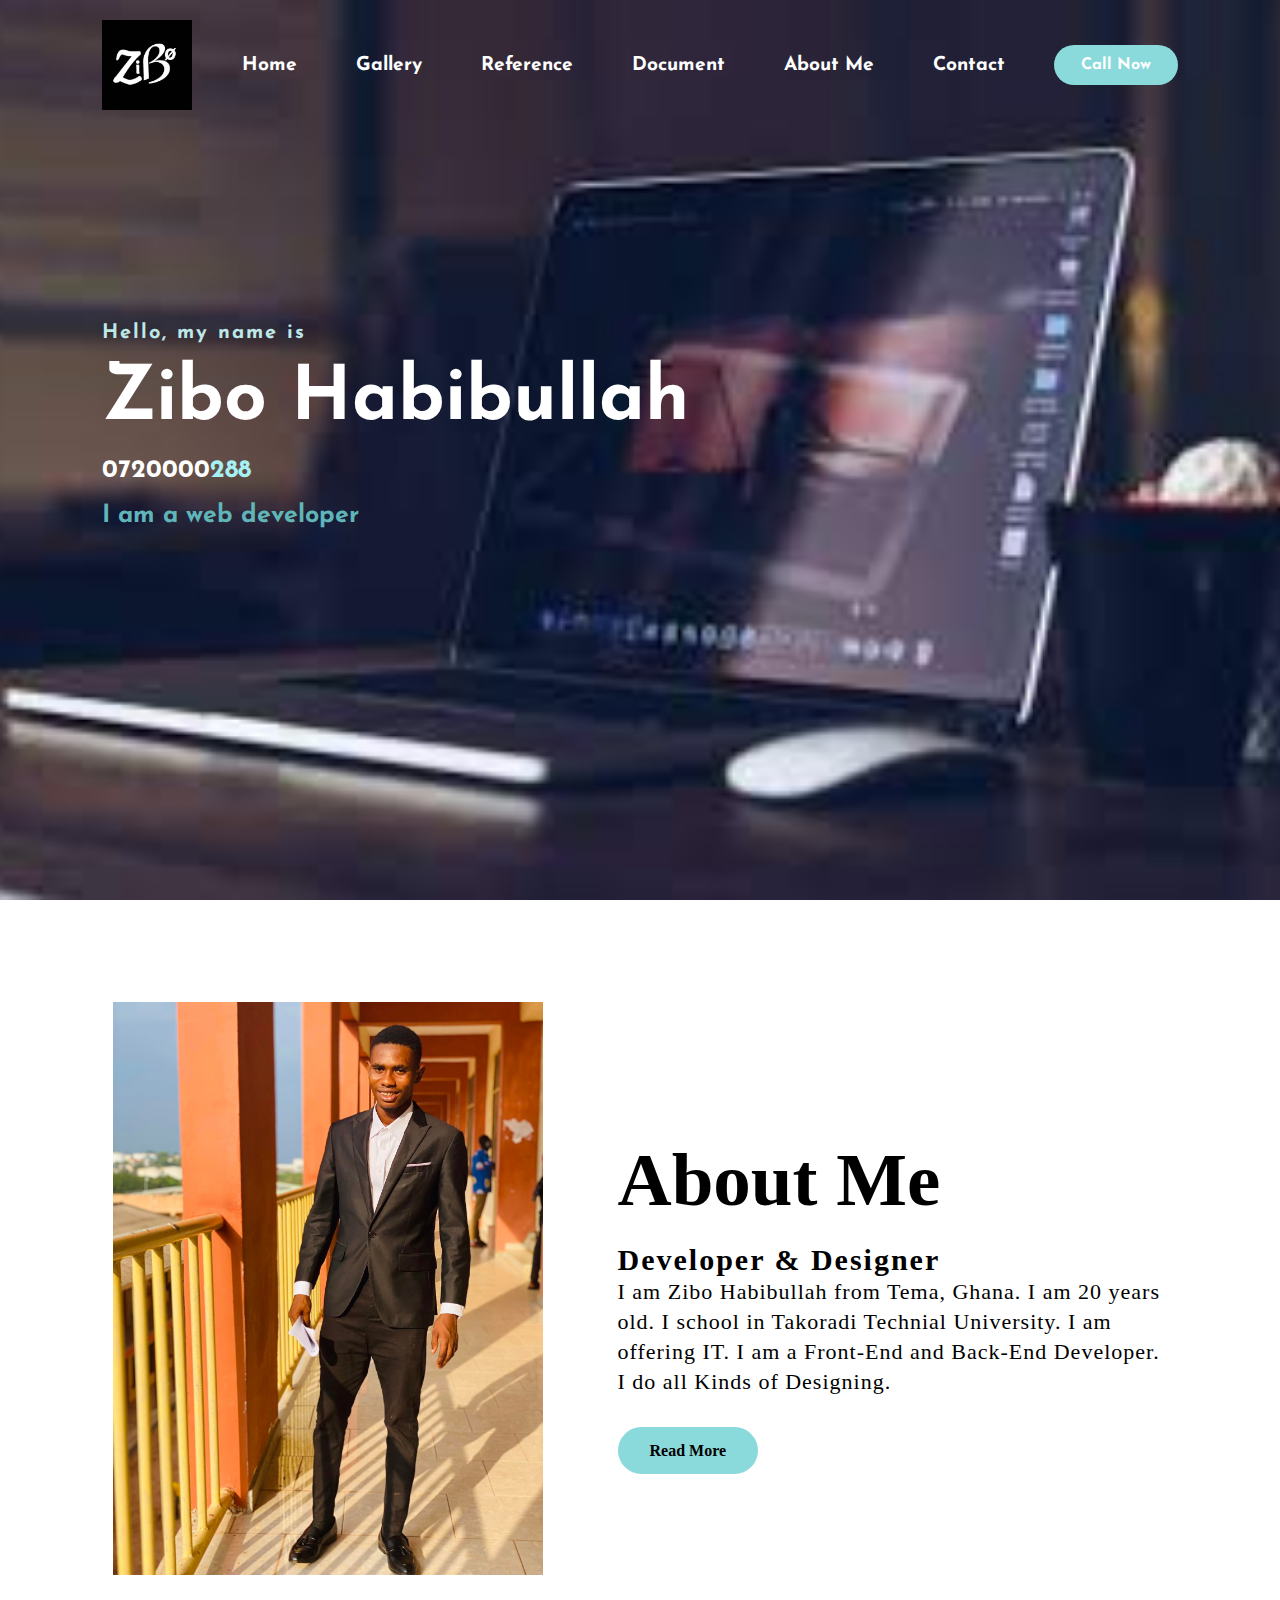
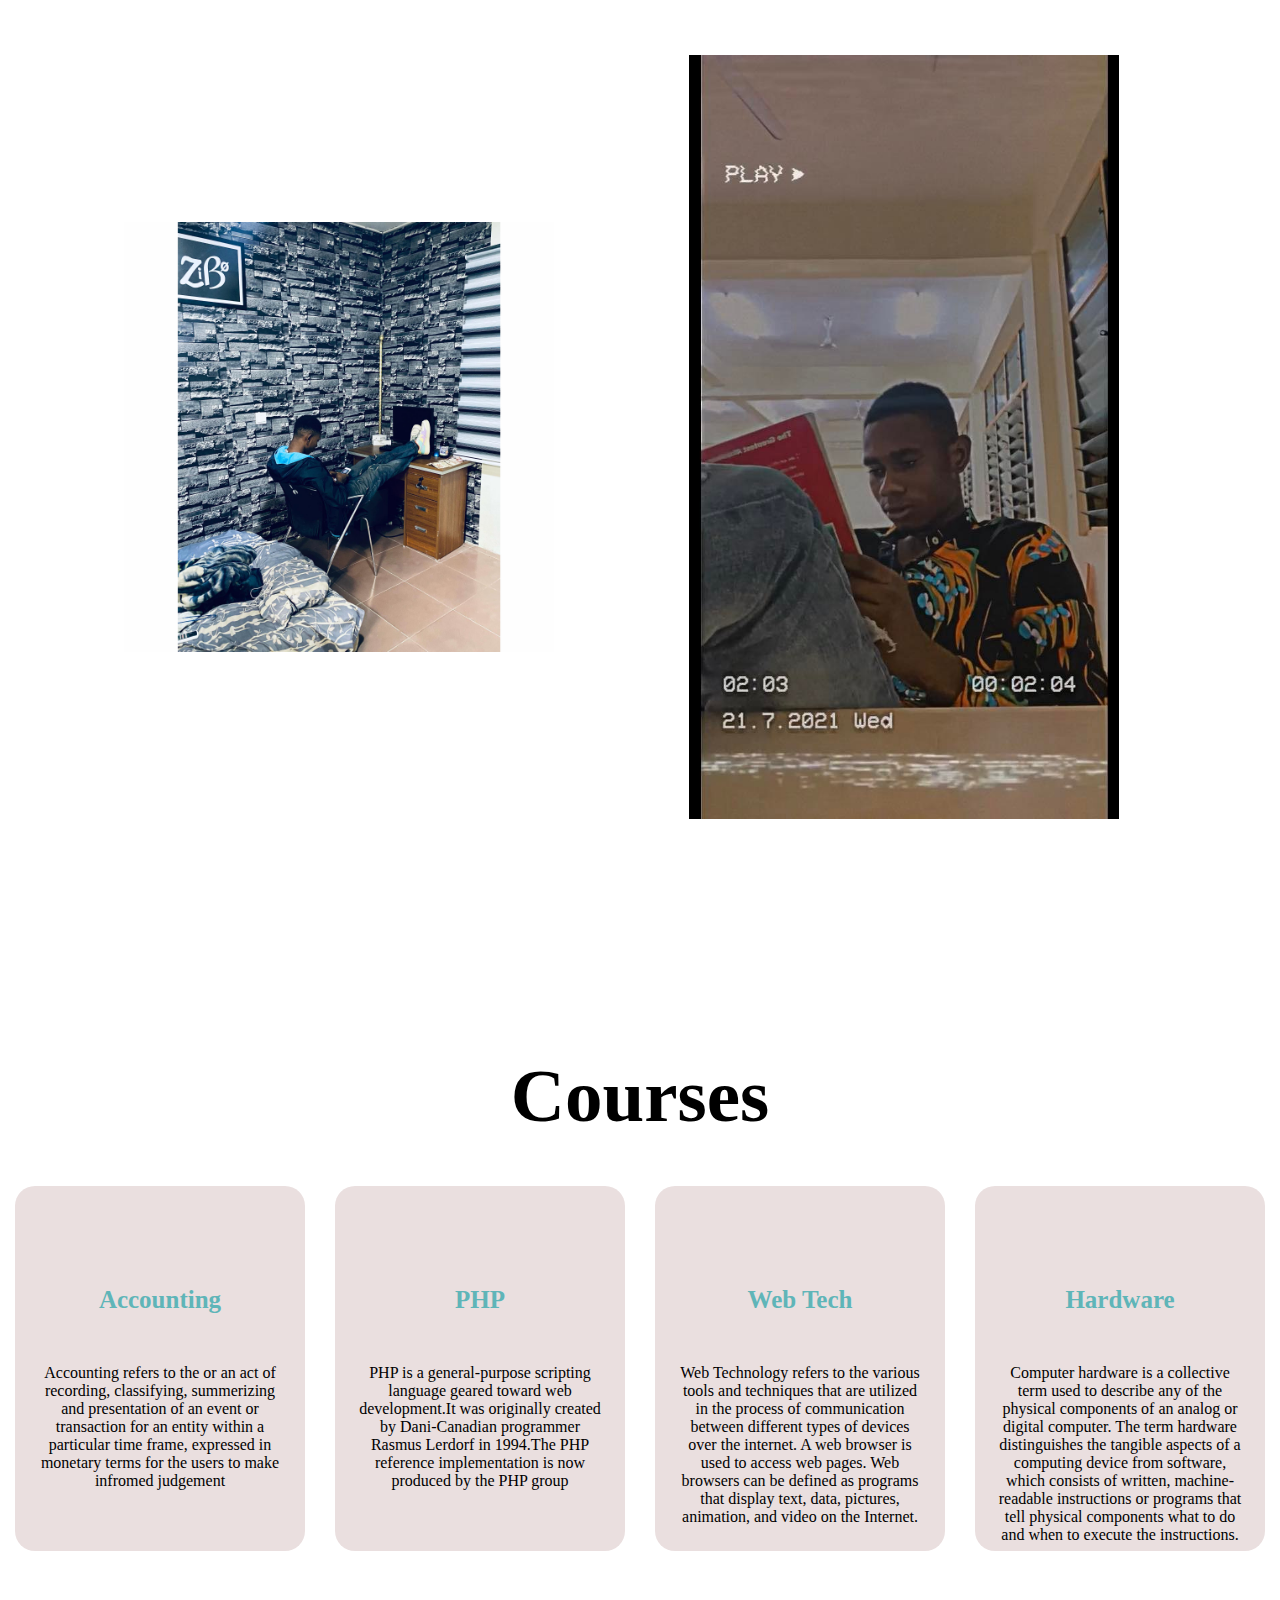
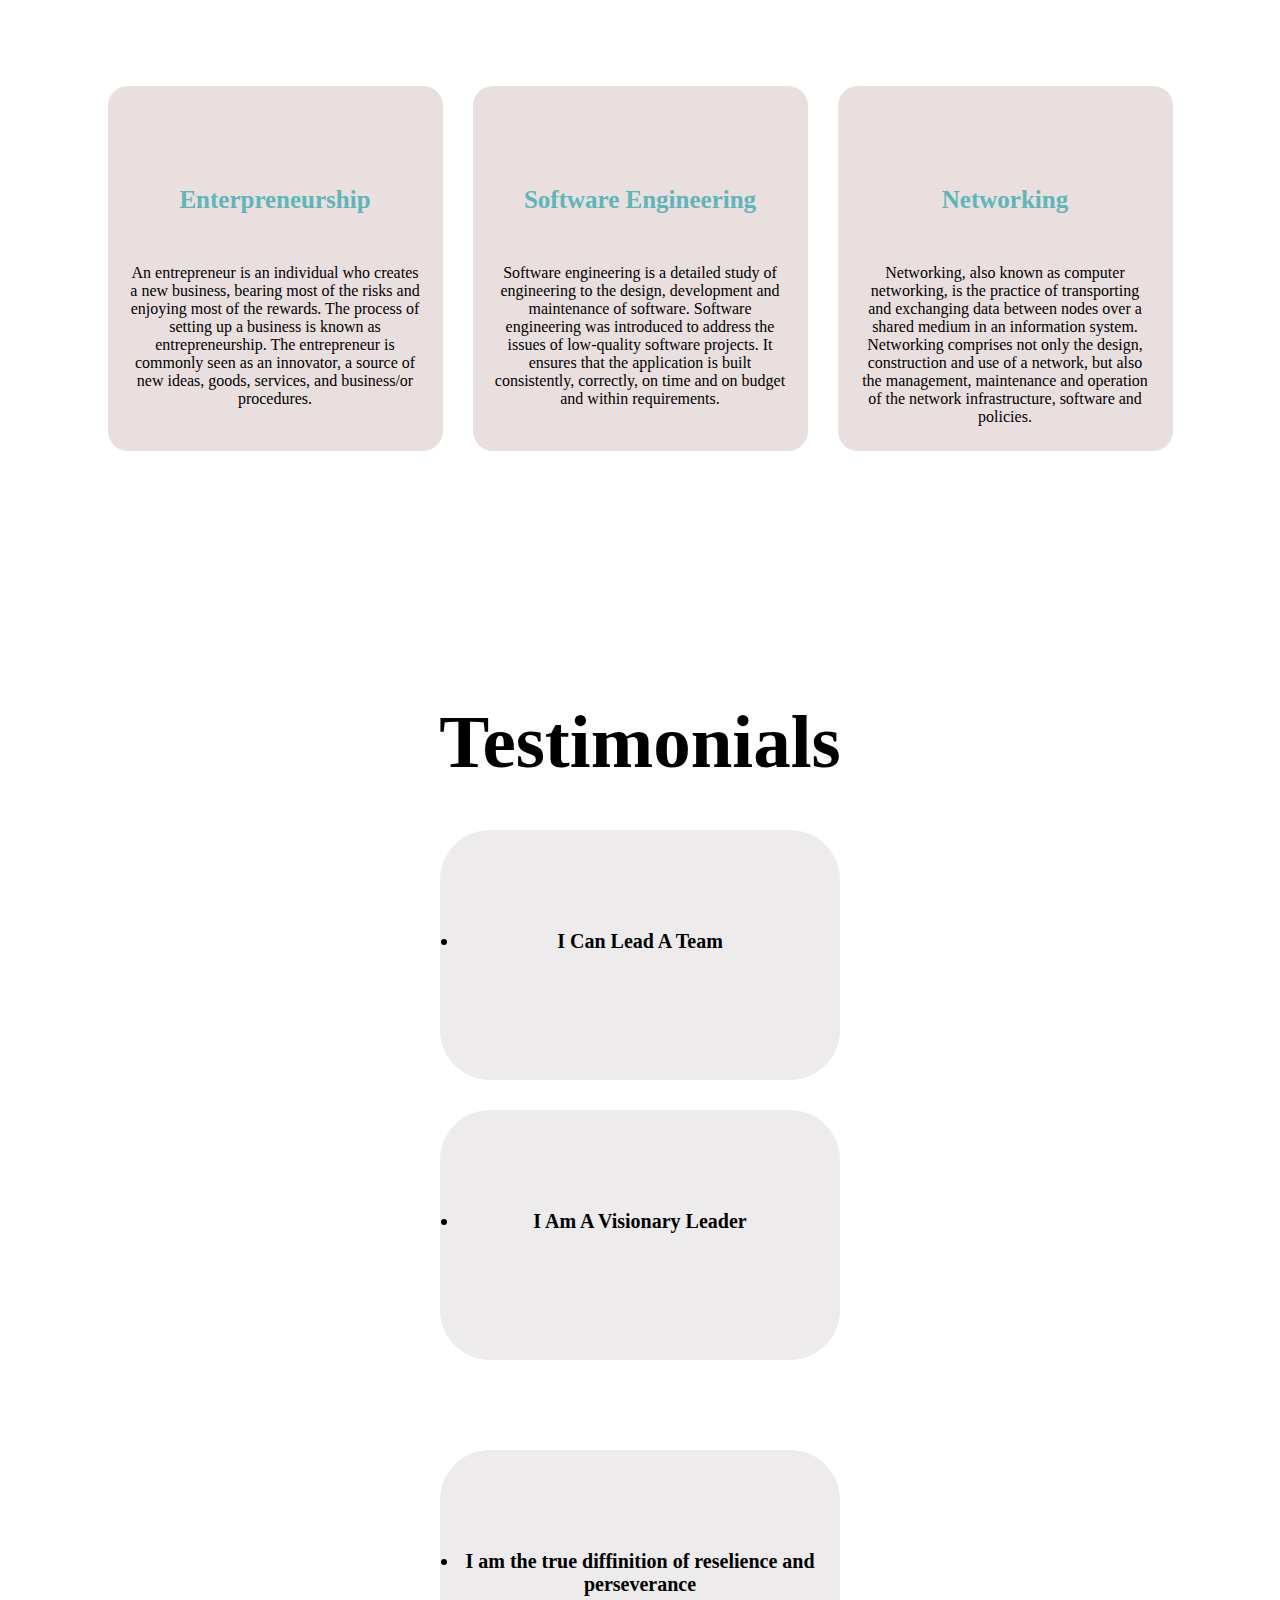
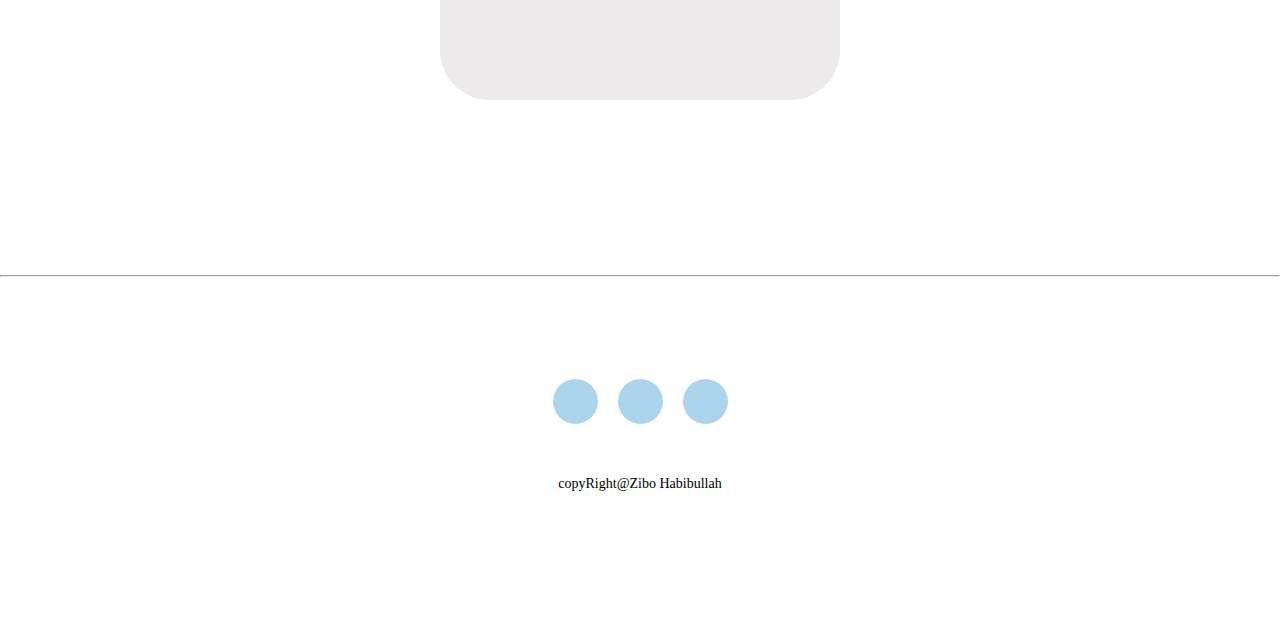
<file: index.html>
<!DOCTYPE html>
<html lang="en">
<head>
    <meta charset="UTF-8">
    <meta http-equiv="X-UA-Compatible" content="IE=edge">
    <meta name="viewport" content="width=device-width, initial-scale=1.0">
    <title>Document</title>
    <link rel="preconnect" href="https://fonts.googleapis.com">
<link rel="preconnect" href="https://fonts.gstatic.com" crossorigin>
<link href="https://fonts.googleapis.com/css2?family=Josefin+Sans:wght@700&display=swap" rel="stylesheet">
<link rel="stylesheet" href="https://cdnjs.cloudflare.com/ajax/libs/font-awesome/5.15.3/css/all.min.css" integrity="sha512-iBBXm8fW90+nuLcSKlbmrPcLa0OT92xO1BIsZ+ywDWZCvqsWgccV3gFoRBv0z+8dLJgyAHIhR35VZc2oM/gI1w==" crossorigin="anonymous" referrerpolicy="no-referrer" />
<link rel="stylesheet" type="text/css" href="css/style.css">
</head>
<body>
    
        <div class="hero">
        <nav>
            <img class="logo" src="logo/logo.jpg"  alt="logo">
            <ul>
                <li><a href="index.html">Home</a></li>
                <li><a href="gallery.html">Gallery</a></li>
                <li><a href="reference.html">Reference</a></li>
                <li><a href="document.html">Document</a></li>
                 <li><a href="aboutme.html">About Me</a></li>
                <li><a href="contact.html">Contact</a></li>

            </ul>
            <a href="tel:0559577725" class="btn">Call Now</a>

        </nav>
    
        <div class="content">
            <h4>Hello, my name is</h4>
            <h1>Zibo Habibullah</h1>
            <h2>0720000<span>288</span></h2>
            <h3>I am a web developer</h3>

            <div class="newslatter">


            </div>
        </div>
    </div>
  
   <section class="about">
    <div class="main">
        <img src="logo/work2.jpg" alt="pic-in-school" >
        
        <div class="about-text">
            <h2>About Me</h2>
            <h5>Developer & Designer</h5>
            <p>I am Zibo Habibullah from Tema, Ghana. I am 20 years old. I school in Takoradi Technial
                 University. I am offering IT. I am a Front-End and Back-End Developer. I do all Kinds of
                 Designing. </p>
                 <a href="aboutme.html">Read More</a>
        </div>
    </div>
    <div class="main">
        <div class="top">
        <img src="logo/work3.jpg" alt="pic-in-office">
        </div>
        <div class="top">
            <img src="logo/work1.jpg" alt="pic-at-school">
        </div>
    </div>
    
   </section>
   <!--Course Content Start-->
   <div class="course">
        <div class="title">
            <h2>Courses</h2>
        </div>
        <div class="box">
            <div class="card">
                <h3>Accounting</h3>
                <div class="pra">
                    <p>Accounting refers to the or an act of recording, classifying, summerizing and presentation
                        of an event or transaction for an entity within a particular time frame, expressed in monetary terms for 
                        the users to make infromed judgement
                    </p>

                </div>
            </div>

            <div class="card">
                <h3>PHP</h3>
                <div class="pra">
                    <p>PHP is a general-purpose scripting language geared toward web development.It was originally created by Dani-Canadian
                     programmer Rasmus Lerdorf in 1994.The PHP reference implementation is now produced by the PHP group</p>

                </div>
            </div>

            <div class="card">
                <h3>Web Tech</h3>
                <div class="pra">
                    <p>Web Technology refers to the various tools and techniques that are utilized in the process of communication between 
                        different types of devices over the internet. A web browser is used to access web pages. Web browsers can be defined
                         as programs that display text, data, pictures, animation, and video on the Internet.
                    </p>

                </div>
            </div>

            <div class="card">
                <h3>Hardware</h3>
                <div class="pra">
                    <p>Computer hardware is a collective term used to describe any of the physical components of an analog or
                         digital computer. The term hardware distinguishes the tangible aspects of a computing device from software,
                          which consists of written, machine-readable instructions or programs that tell physical components what to do
                           and when to execute the instructions.</p>

                </div>
            </div>

        </div>
        <div class="course">
            
            <div class="box">
                <div class="card">
                    <h3>Enterpreneurship</h3>
                    <div class="pra">
                        <p>An entrepreneur is an individual who creates a new business, bearing most of the risks and enjoying most of
                             the rewards. The process of setting up a business is known as entrepreneurship. The entrepreneur is
                              commonly seen as an innovator, a source of new ideas, goods, services, and business/or procedures.
                        </p>
    
                    </div>
                </div>
    
                <div class="card">
                    <h3>Software Engineering</h3>
                    <div class="pra">
                        <p>Software engineering is a detailed study of engineering to the design, development and maintenance of software.
                             Software engineering was introduced to address the issues of low-quality software projects. It ensures that the 
                             application is built consistently, correctly, on time and on budget and within requirements. </p>
    
                    </div>
                </div>
    
                <div class="card">
                    <h3>Networking</h3>
                    <div class="pra">
                        <p>
                             Networking, also known as computer networking, is the practice of transporting and exchanging data between
                             nodes over a shared medium in an information system. Networking comprises not only the design, construction
                              and use of a network, but also the management, maintenance and operation of the network infrastructure,
                               software and policies.
                        </p>
    
                    </div>
                </div>
    
                
    
            </div>

   </div>
   <section class="testimonials">
    <h2 class="name">Testimonials</h2>
    <div class="appear">
        <div class="paper">
            <div class="sentence">
                <p>
                   
                  <li>  I Can Lead A Team</li>
                   
                    
                </p>
            </div>
        </div>

        <div class="paper">
            <div class="sentence">
                <p>
                    
                     <li>I Am A Visionary Leader</li>
                   
                  
                   
                </p>
            </div>
        </div>
    </div>
    <div class="appear">
        <div class="paper">
            <div class="sentence">
                <p>
                    
                 <li>  I am the true diffinition of reselience and perseverance</li>
                    
                </p>
            </div>
        </div>
        </div>

   </section>
   <hr>
   <!--Footer start-->
   <footer>
    
    <div class="social">
        <a href="https://web.facebook.com/profile.php?id=100072067328284" target="_blank"><i class="fab fa-facebook-f"></i></a>
        <a href="https://www.instagram.com/zibo653/" target="_blank"><i class="fab fa-instagram"></i></a>
        <a href="https://twitter.com/HabibZibo" target="_blank"><i class="fab fa-twitter"></i></a>
    </div>
    <p class="end">copyRight@Zibo Habibullah</p>
   </footer>
</body>
</html>
</file>
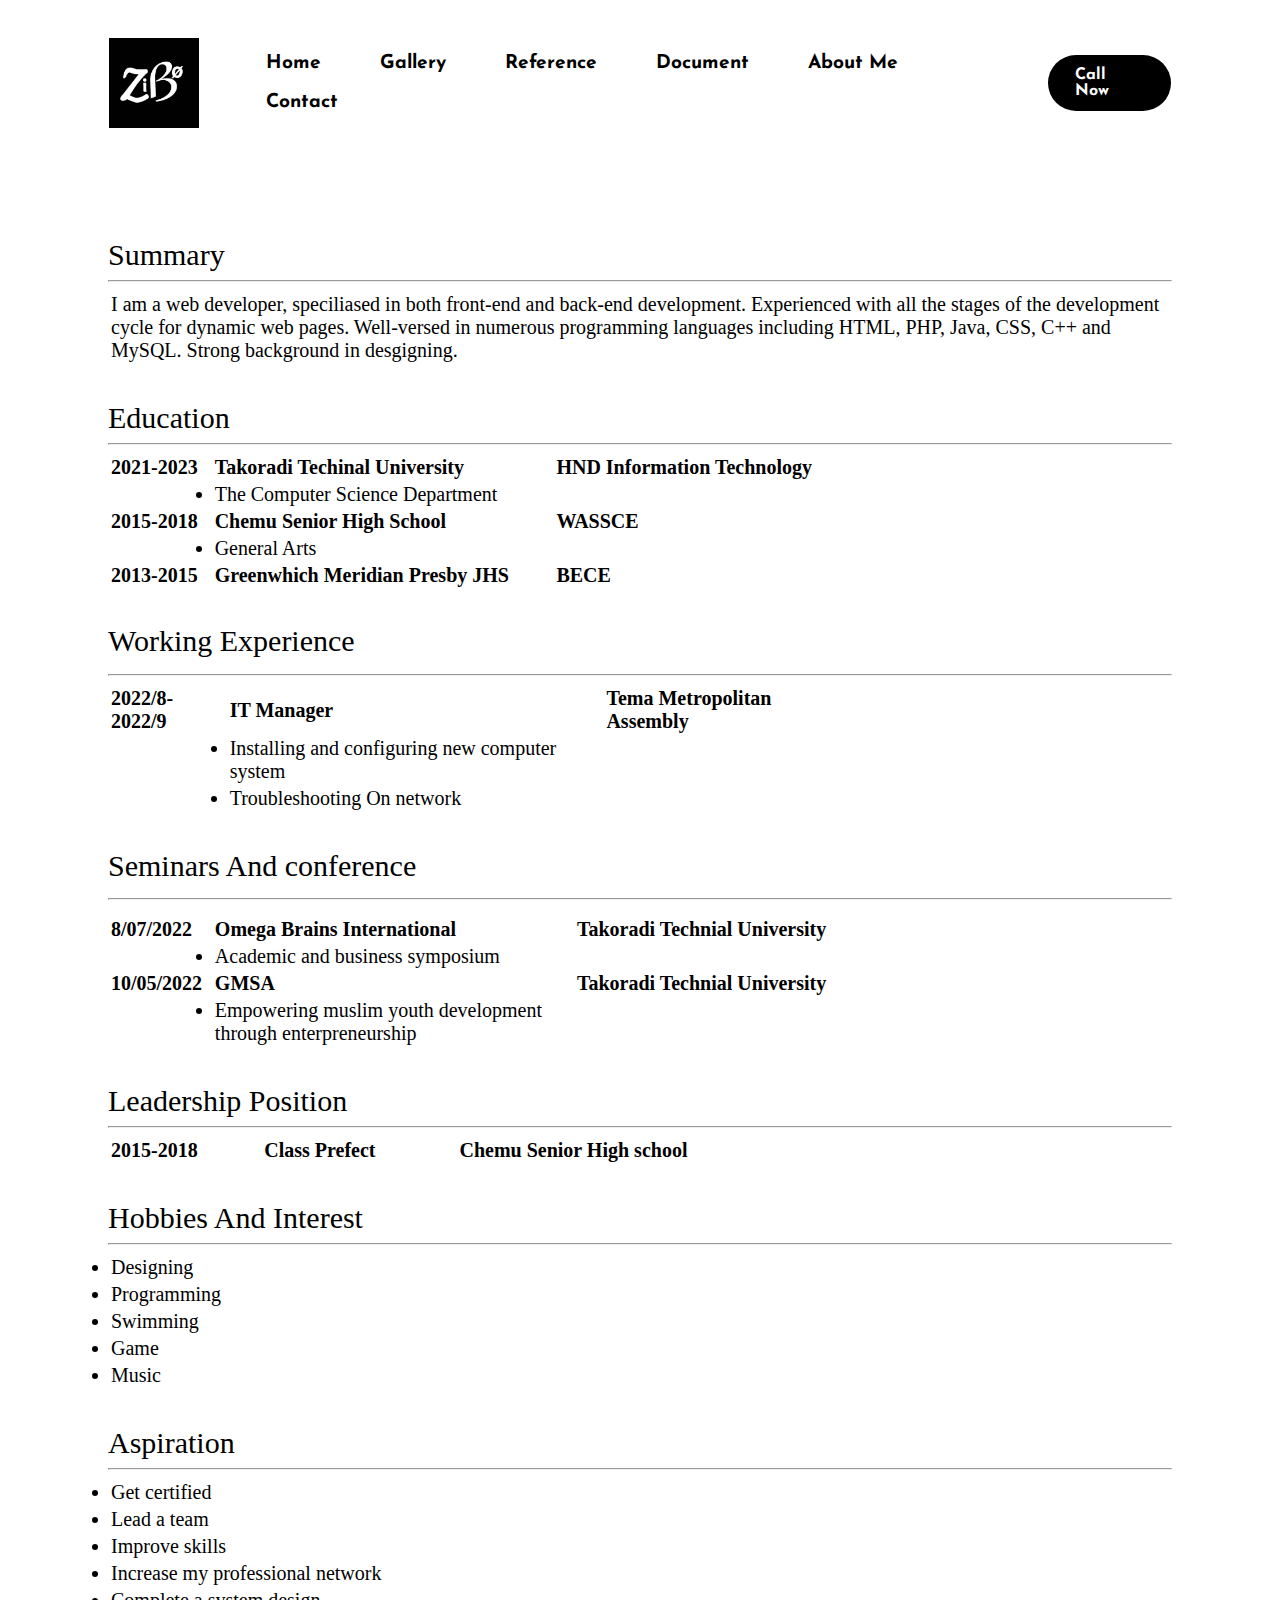
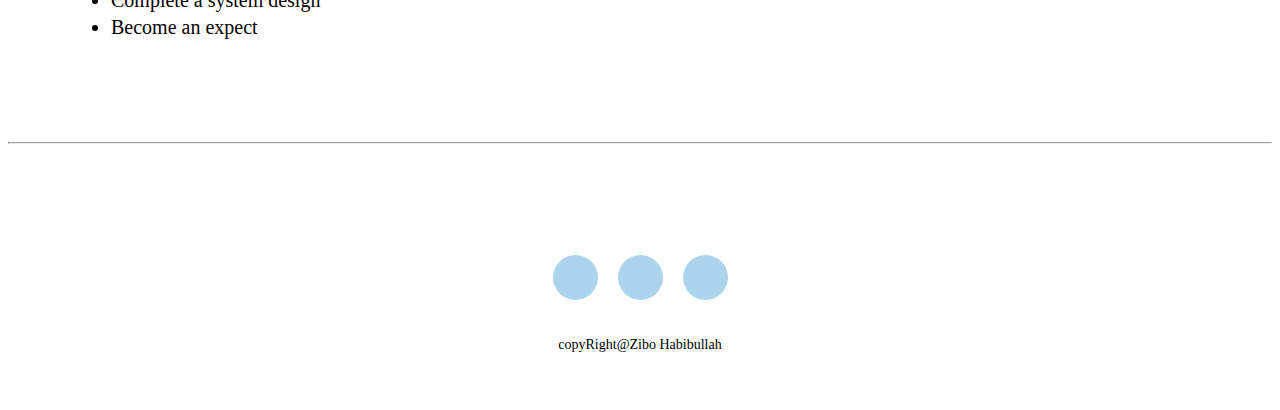
<file: aboutme.html>
<!DOCTYPE html>
<html lang="en">
<head>
    <meta charset="UTF-8">
    <meta http-equiv="X-UA-Compatible" content="IE=edge">
    <meta name="viewport" content="width=device-width, initial-scale=1.0">
    <title>Document</title>
    <link rel="preconnect" href="https://fonts.googleapis.com">

    <link href="https://fonts.googleapis.com/css2?family=Josefin+Sans:wght@700&display=swap" rel="stylesheet">
    <link rel="preconnect" href="https://fonts.gstatic.com" crossorigin>

    <style>
        footer{
    position:relative;
    width:100%;
    height:250px;
   
    display:flex;
    flex-direction:column;
    align-items:center;
    justify-content:center;
}
.social{
    display:flex;

}
.social a{
    width:45px;
    height:45px;
    display:flex;
    align-items: center;
    justify-content:center;
    background: rgb(172, 213, 237);
    border-radius: 50%;
    margin:22px 10px;
    color:black;
    text-decoration: none;
    font-size: 20px; 
}
.social a:hover{
    transform: scale(1.3);
    transition: .3s;
}
.end{
    position:absolute;
    bottom:35px;
    font-size: 14px;
}
        
        table{
            font-size: 20px;
        }
        .topic{
            font-size:30px;
        }
        section{
            margin: 100px;
     }    
    
    .logo{
    width: 90px;
}
.hero{

    width:100%;
   font-family:'Josefin Sans', sans-serif;
   
}
nav{
    display:flex;
    align-items: center;
    justify-content:space-between;
    padding-top:20px;
    padding-left:8%;
    padding-right:8%;
   
}
nav ul li{
    list-style-type: none;
    display:inline-block;
    padding:10px 25px;
    
}
nav ul li a{
    color:black;
    text-decoration: none;
    font-weight: bold;
    text-transform: capitalize;
    font-size: larger;
    border: 2px solid transparent;
   
}
nav ul li a:hover{
    color:#b1d9d9;
    transition: .4s;
    
}
.btn{
    background-color:black ;
    color:white;
    text-decoration: none;
    border:2px solid transparent;
    font-weight:bold;
    padding:10px 25px;
    border-radius: 30px;
    transition: transfrom .4s;
}
.btn:hover{
    transform: scale(1.2);
}
</style>
</head>
<body>
    <div class="hero">
        <nav>
            <img class="logo" src="logo/logo.jpg"  alt="logo">
            <ul>
                <li><a href="index.html">Home</a></li>
                <li><a href="gallery.html">Gallery</a></li>
                <li><a href="reference.html">Reference</a></li>
                <li><a href="document.html">Document</a></li>

                <li><a href="aboutme.html">About Me</a></li>
                <li><a href="contact.html">Contact</a></li>

            </ul>
            <a href="tel:0559577725" class="btn">Call Now</a>

        </nav>
    </div>
    <section>
        <div class="topic">Summary</div>
        <hr>
        <table>
            <tr>
                <td>
                    I am a web developer, speciliased in both front-end and back-end development.
                    Experienced with all the stages of the development cycle for dynamic web pages.
                    Well-versed in numerous programming languages including HTML, PHP, Java, CSS,
                    C++ and MySQL. Strong background in desgigning.

                </td>
            </tr>
        </table>
        <br>
        <br>
        <div class="topic">Education</div>
        <hr>
        <table border="0" width="70%">
            <tr>
            <td><b>2021-2023</b></td>
            <td colspan="2"><b>Takoradi Techinal University</b></td>
            <td><b>HND Information Technology</b></td>
           
            </tr>
            <tr>
                <td></td>
                <td colspan="2">
                   <li> The Computer Science Department</li>
                </td>
            </tr>
           
            <tr>
                <td><b>2015-2018</b></td>
                <td colspan="2"><b>Chemu Senior High School</b></td>
                <td><b>WASSCE</b></td>
            </tr>
            <tr>
                <td></td>
                <td colspan="2"><li>General Arts</li></td>
                
            </tr>
            <tr>
                <td><b>2013-2015</b></td>
                <td colspan="2"><b>Greenwhich Meridian Presby JHS</b></td>
                <td><b>BECE</b></td>
            </tr>
        </table>
        <br>
       
        <p>
            <div class="topic">Working Experience</div>
        </p>
       <hr>
       <table border="0" width="70%">
        <tr>
            <td><b>2022/8-2022/9</b></td>
            <td colspan="2"><b>IT Manager</b></td>
            <td><b>Tema Metropolitan Assembly</b></td>
          </tr>
          <tr>
            <td></td>
            <td colspan="2">
               <li>Installing and configuring new computer system</li>
             </td>
        </tr>
        <tr>
            <td></td>
            <td colspan="2">
               <li>Troubleshooting On network</li>
             </td>
        </tr>
     </table>
     <br>
     <br>
     <div class="topic">
        Seminars And conference
        <hr>
     </div>
     <table border="0" width="70%">
        <tr>
            <td><b>8/07/2022</b></td>
            <td colspan="2"><b>Omega Brains International</b></td>
            <td><b>Takoradi Technial University</b></td>
        </tr>
        <tr>
            <td></td>
            <td><li>Academic and business symposium</li></td>
        </tr>
        <tr>
            <td><b>10/05/2022</b></td>
            <td colspan="2"><b>GMSA</b></td>
            <td><b>Takoradi Technial University</b></td>
        </tr>
        <tr>
            <td></td>
            <td><li>Empowering muslim youth development<br>
            through enterpreneurship</li></td>
        </tr>
       
     </table>
     <br>
     <br>
     <div class="topic"> Leadership Position</div>
     <hr>
     <table border="0" width="70%">
        <tr>
            <td><b>2015-2018</b></td>
            <td colspan="2"><b>Class Prefect</b></td>
            <td><b>Chemu Senior High school</b></td>
        </tr>
     </table>
     <br>
     <br>
     <div class="topic">Hobbies And Interest</div>
     <hr>
     <table border="0" width="70%">
        <tr>
            <td colspan=""><li>Designing</li> </td>
        </tr>
        <tr>
            <td colspan=""><li>Programming</li> </td>
        </tr>
        <tr>
            <td colspan=""><li>Swimming</li> </td>
        </tr>
        <tr>
            <td colspan=""><li>Game</li> </td>
        </tr> <tr>
            <td colspan=""><li>Music</li> </td>
        </tr>
     </table>
     <br>
     <br>
     <div class="topic">
        Aspiration
     </div>
     <hr>
     <table>
        <tr>
            <td><li>Get certified</li></td>
        </tr>
        <tr>
            <td><li>Lead a team</li></td>
        </tr>
        <tr>
            <td><li>Improve skills</li></td>
        </tr>
        <tr>
            <td><li>Increase my professional network</li></td>
        </tr>
        <tr>
            <td><li>Complete a system design</li></td>
        </tr>
        <tr>
            <td><li>Become an expect</li></td>
        </tr>
     </table>
      
    </section>
    <hr>
    <!--Footer start-->
    <footer>
     
     <div class="social">
         <a href="https://web.facebook.com/profile.php?id=100072067328284" target="_blank"><i class="fab fa-facebook-f"></i></a>
         <a href="https://www.instagram.com/zibo653/" target="_blank"><i class="fab fa-instagram"></i></a>
         <a href="https://twitter.com/HabibZibo" target="_blank"><i class="fab fa-twitter"></i></a>
     </div>
     <p class="end">copyRight@Zibo Habibullah</p>
    </footer>

    

</body>
</html>
</file>
<file: css/style.css>
*{
    padding:0;
    margin:0;
    box-sizing: border-box;

    
}
.logo{
    width: 90px;
}
.hero{
    height:100vh;
    width:100%;
   font-family:'Josefin Sans', sans-serif;
   background-image: url(../logo/3.jpg);
   background-size:cover;
   background-position:center;
   background-repeat:no-repeat;
}
nav{
    display:flex;
    align-items: center;
    justify-content:space-between;
    padding-top:20px;
    padding-left:8%;
    padding-right:8%;
   
}
nav ul li{
    list-style-type: none;
    display:inline-block;
    padding:10px 25px;
    
}
nav ul li a{
    color:white;
    text-decoration: none;
    font-weight: bold;
    text-transform: capitalize;
    font-size: larger;
    border: 2px solid transparent;
   
}
nav ul li a:hover{
    color:#8ad9db;
    transition: .4s;
    
}
.btn{
    background-color:#8ad9db ;
    color:white;
    text-decoration: none;
    border:2px solid transparent;
    font-weight:bold;
    padding:10px 25px;
    border-radius: 30px;
    transition: transfrom .4s;
}
.btn:hover{
    transform: scale(1.2);
}
.content{
    position:absolute;
    top:50%;
    left: 8%;
    transform:translateY(-50%);
}
h1{
    color:white;
    margin:20px 0px 20px;
    font-size:75px;
}
h3{
    color:#5fb5b8;
    font-size:25px;
    margin-bottom: 50px;
}
h4{
    color:#bee7e8;
    letter-spacing:2px;
    font-size:20px;
}
h2{
    color:white;
    font-size: 25px;
    margin:20px 0px 20px;
}
span{
    color: #a7f0f3;
}
.about{
    margin-top: 2px;
    width:100%;
    padding:100px 0px;
    background-color: white;
}
.about img{
    height:auto;
    width:430px;
}
.about-text{
    width:550px;
}
.main{
    width:1130px;
    max-width: 95%;
    margin:0 auto;
    display:flex;
    align-items: center;
    justify-content: space-around;
}
.about-text h2{
    color:black;
    font-size: 75px;
    text-transform: capitalize;
    margin-bottom: 20px;
}
.about-text h5{
    color:black;
    letter-spacing: 2px;
    font-size:30px;
    text-transform: capitalize;
}
.about-text p{
    color:black;
    letter-spacing:1px;
    line-height: 30px;
    font-size: 22px;
    margin-bottom:45px ;
}
.about-text a{
    background-color:#8ad9db;
     color:black;
     text-decoration: none;
     border: 2px solid transparent;
     font-weight: bold;
     padding:13px 30px;
     border-radius: 30px;
     transition: .4s;
}
.about-text a:hover{
    background-color: transparent;
    border: 2px solid black;
}
.top{
    margin-top: 80px;
    margin-left:-38px;
}
.course{ 

  width:100%;
  padding:100px 0px;

}
.title h2{
color:black;
font-size:75px;
width:1130px;
margin:30px auto; 
text-align:center

}
.box{
      
    display:flex;
    justify-content:center;
    align-items: center;
    min-height:400px;
}
.card{
    height:365px;
    width:335px;
 
    background: rgb(234, 223, 223);
    padding:100px 20px;
    border-radius:20px;
    margin:15px;
    position:relative;
    overflow:hidden;
    text-align: center;
}
.h2{
    font-size:23px;
    margin-bottom:30px;
}
footer{
    position:relative;
    width:100%;
    height:250px;
   
    display:flex;
    flex-direction:column;
    align-items:center;
    justify-content:center;
}
.social{
    display:flex;

}
.social a{
    width:45px;
    height:45px;
    display:flex;
    align-items: center;
    justify-content:center;
    background: rgb(172, 213, 237);
    border-radius: 50%;
    margin:22px 10px;
    color:black;
    text-decoration: none;
    font-size: 20px;
}
.social a:hover{
    transform: scale(1.3);
    transition: .3s;
}
.end{
    position:absolute;
    bottom:35px;
    font-size: 14px;
}
.name{
      color:black;
        font-size:75px;
        width:1130px;
        margin:30px auto; 
        text-align:center
}
.testimonials{ 

    width:100%;
    padding:100px 0px;
  
  }
  .appear{
      
    display:grid;
    justify-content:center;
    align-items: center;
    min-height:400px;
}
.paper{
    height:250px;
    width:400px;
 
    background: #edebeb;
    padding:100px 20px;
    border-radius:50px;
    margin:15px;
    position:relative;
    overflow:hidden;
    text-align: center;
}
.sentence{
    font-weight: bold;
    font-size: 20px;
}
</file>
